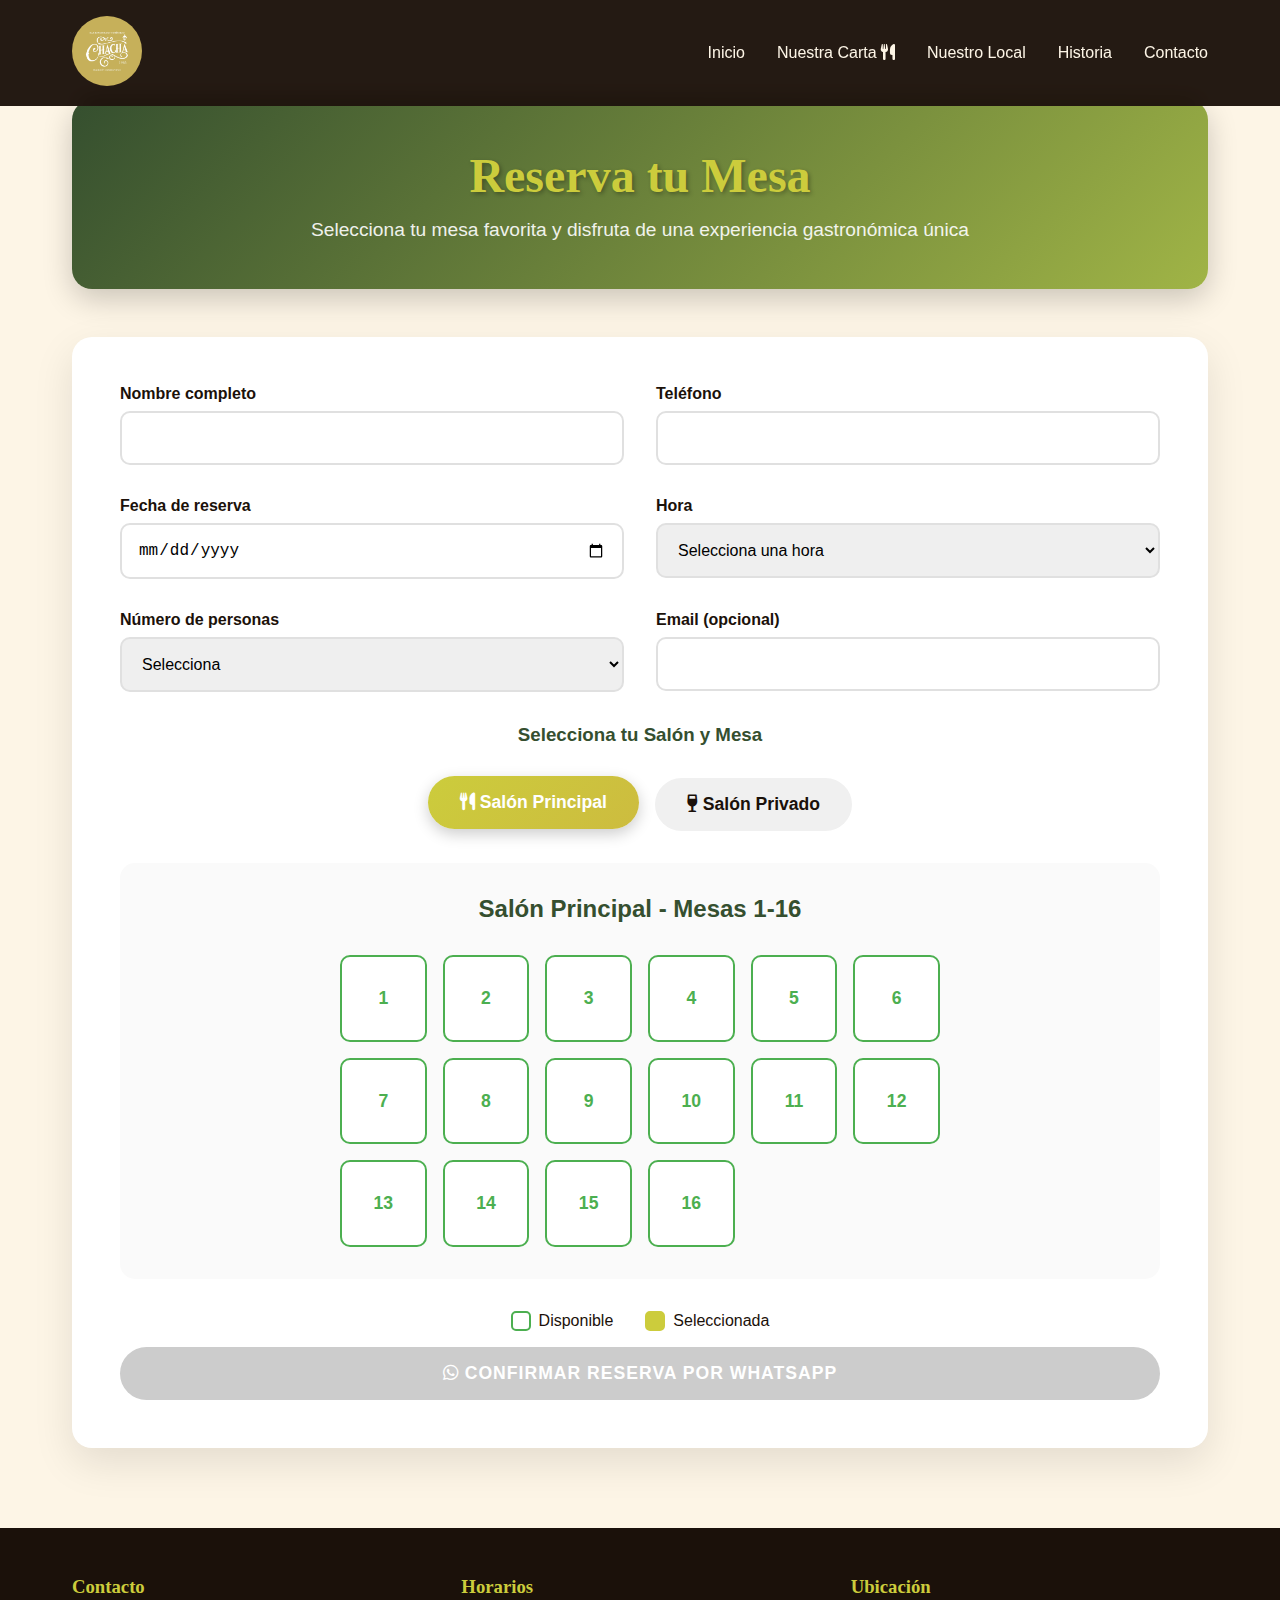
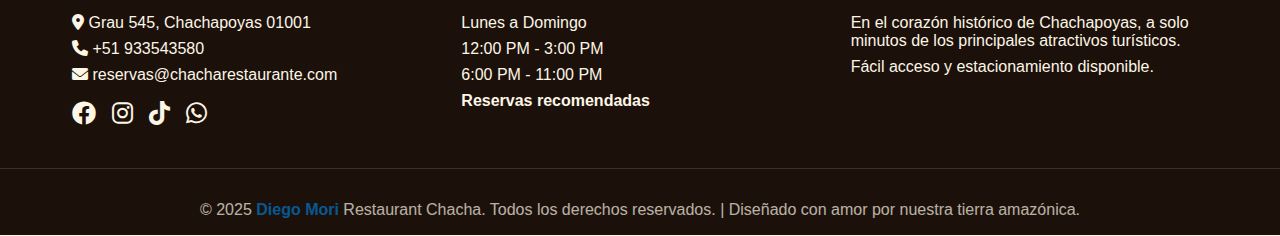
<file: reservarmesa.html>
<!DOCTYPE html>
<html lang="es">
<head>
    <meta charset="UTF-8">
    <meta name="viewport" content="width=device-width, initial-scale=1.0">
    <title>Sistema de Reservas - Restaurante Chacha</title>
    <link href="https://cdnjs.cloudflare.com/ajax/libs/font-awesome/6.0.0/css/all.min.css" rel="stylesheet">
    <link rel="stylesheet" href="css/styles.css"> 
    <style>
    /* Keep only the specific styles for the reservation page here.
       General styles like :root variables, body, btn-primary, etc.,
       should ideally come from styles.css to maintain consistency.
    */
    
    .reservation-container {
        max-width: 1200px;
        margin: 0 auto;
        padding: 2rem;
        min-height: calc(100vh - 200px); /* Ajusta según la altura de tu navbar/footer */
        padding-top: 100px; /* Espacio para el navbar fijo */
    }

    .reservation-header {
        text-align: center;
        margin-bottom: 3rem;
        background: linear-gradient(135deg, var(--verde-bosque), var(--azul-catarata));
        color: white;
        padding: 3rem;
        border-radius: 20px;
        box-shadow: 0 10px 30px rgba(0,0,0,0.2);
    }

    .reservation-title {
        font-family: 'Cinzel', serif;
        font-size: 3rem;
        margin-bottom: 1rem;
        color: var(--ocre);
        text-shadow: 2px 2px 4px rgba(0,0,0,0.3);
    }

    .reservation-subtitle {
        font-size: 1.2rem;
        opacity: 0.9;
    }

    .reservation-form {
        background: white;
        padding: 3rem;
        border-radius: 20px;
        box-shadow: 0 15px 40px rgba(0,0,0,0.1);
        margin-bottom: 3rem;
    }

    .form-grid {
        display: grid;
        grid-template-columns: 1fr 1fr;
        gap: 2rem;
        margin-bottom: 2rem;
    }

    .form-group {
        display: flex;
        flex-direction: column;
    }

    .form-group label {
        font-weight: 600;
        margin-bottom: 0.5rem;
        color: var(--tierra-principal);
    }

    .form-group input,
    .form-group select {
        padding: 1rem;
        border: 2px solid #e0e0e0;
        border-radius: 10px;
        font-size: 1rem;
        transition: all 0.3s ease;
    }

    .form-group input:focus,
    .form-group select:focus {
        outline: none;
        border-color: var(--primary-color);
        box-shadow: 0 0 0 3px rgba(204, 204, 60, 0.2);
    }

    .table-selection {
        margin-top: 2rem;
    }

    .salon-selector {
        display: flex;
        justify-content: center;
        gap: 1rem;
        margin-bottom: 2rem;
    }

    .salon-btn {
        padding: 1rem 2rem;
        border: none;
        border-radius: 50px;
        font-size: 1.1rem;
        font-weight: 600;
        cursor: pointer;
        transition: all 0.3s ease;
        background: #f0f0f0;
        color: var(--tierra-principal);
    }

    .salon-btn.active {
        background: linear-gradient(135deg, var(--primary-color), var(--secondary-color));
        color: white;
        transform: translateY(-2px);
        box-shadow: 0 5px 15px rgba(0,0,0,0.2);
    }

    .salon-container {
        background: #fafafa;
        border-radius: 15px;
        padding: 2rem;
        min-height: 400px;
        position: relative;
        overflow: hidden;
    }

    .salon-title {
        text-align: center;
        font-size: 1.5rem;
        font-weight: 700;
        color: var(--verde-bosque);
        margin-bottom: 2rem;
    }

    .tables-grid {
        display: grid;
        grid-template-columns: repeat(auto-fill, minmax(80px, 1fr));
        gap: 1rem;
        max-width: 600px;
        margin: 0 auto;
    }

    .table-item {
        aspect-ratio: 1;
        border: 2px solid #ddd;
        border-radius: 10px;
        display: flex;
        align-items: center;
        justify-content: center;
        font-weight: 600;
        font-size: 1.1rem;
        cursor: pointer;
        transition: all 0.3s ease;
        background: white;
        position: relative;
        overflow: hidden;
    }

    .table-item::before {
        content: '';
        position: absolute;
        top: 50%;
        left: 50%;
        width: 0;
        height: 0;
        background: radial-gradient(circle, rgba(204, 204, 60, 0.3) 0%, transparent 70%);
        border-radius: 50%;
        transform: translate(-50%, -50%);
        transition: all 0.3s ease;
    }

    .table-item:hover::before {
        width: 100px;
        height: 100px;
    }

    .table-item.available {
        border-color: #4CAF50;
        color: #4CAF50;
    }

    .table-item.available:hover {
        background: #4CAF50;
        color: white;
        transform: scale(1.05);
    }

    .table-item.occupied {
        border-color: #f44336;
        color: #f44336;
        background: #ffebee;
        cursor: not-allowed;
    }

    .table-item.selected {
        border-color: var(--primary-color);
        background: var(--primary-color);
        color: white;
        transform: scale(1.1);
        box-shadow: 0 5px 15px rgba(204, 204, 60, 0.4);
    }

    .table-legend {
        display: flex;
        justify-content: center;
        gap: 2rem;
        margin-top: 2rem;
        flex-wrap: wrap;
    }

    .legend-item {
        display: flex;
        align-items: center;
        gap: 0.5rem;
    }

    .legend-color {
        width: 20px;
        height: 20px;
        border-radius: 5px;
        border: 2px solid;
    }

    .legend-available {
        border-color: #4CAF50;
        background: white;
    }

    .legend-occupied {
        border-color: #f44336;
        background: #ffebee;
    }

    .legend-selected {
        border-color: var(--primary-color);
        background: var(--primary-color);
    }

    .reservation-summary {
        background: linear-gradient(135deg, var(--piedra), var(--ocre));
        padding: 2rem;
        border-radius: 15px;
        margin-top: 2rem;
        color: var(--tierra-principal);
    }

    .summary-title {
        font-size: 1.3rem;
        font-weight: 700;
        margin-bottom: 1rem;
    }

    .summary-item {
        display: flex;
        justify-content: space-between;
        margin-bottom: 0.5rem;
        padding: 0.5rem 0;
        border-bottom: 1px solid rgba(0,0,0,0.1);
    }

    .summary-item:last-child {
        border-bottom: none;
        font-weight: 700;
        font-size: 1.1rem;
    }
    /* The .btn-primary style is already in styles.css, no need to duplicate */
    /* You might need to add a specific rule for width: 100%; for this button if needed */
    .reservation-form .btn-primary {
        width: 100%;
        margin-top: 1rem;
    }

    .btn-primary:disabled {
        background: #ccc;
        cursor: not-allowed;
        transform: none;
        box-shadow: none;
    }

    .error-message {
        background: #ffebee;
        color: #c62828;
        padding: 1rem;
        border-radius: 10px;
        margin-bottom: 1rem;
        border-left: 4px solid #c62828;
    }

    .success-message {
        background: #e8f5e8;
        color: #2e7d32;
        padding: 1rem;
        border-radius: 10px;
        margin-bottom: 1rem;
        border-left: 4px solid #2e7d32;
    }

    /* Responsive */
    @media (max-width: 768px) {
        .reservation-container {
            padding: 1rem;
            padding-top: 80px; /* Ajusta para el navbar móvil */
        }
        
        /* Estas reglas deben estar DENTRO de este media query */
        .reservation-title { 
            font-size: 2rem;
        }

        .form-grid {
            grid-template-columns: 1fr;
            gap: 1rem;
        }

        .salon-selector {
            flex-direction: column;
            align-items: center;
        }

        .salon-btn {
            width: 200px;
        }

        .tables-grid {
            grid-template-columns: repeat(auto-fill, minmax(60px, 1fr));
            gap: 0.5rem;
        }

        .table-legend {
            flex-direction: column;
            align-items: center;
            gap: 1rem;
        }

        .reservation-form {
            padding: 1.5rem;
        }
    } /* <-- ESTA ES LA LLAVE DE CIERRE CORRECTA PARA EL MEDIA QUERY */


    /* Animaciones */
    @keyframes fadeIn {
        from {
            opacity: 0;
            transform: translateY(20px);
        }
        to {
            opacity: 1;
            transform: translateY(0);
        }
    }

    .fade-in {
        animation: fadeIn 0.5s ease-out;
    }

    @keyframes pulse {
        0%, 100% {
            transform: scale(1);
        }
        50% {
            transform: scale(1.05);
        }
    }

    .pulse {
        animation: pulse 1s infinite;
    }
</style>
</head>
<body>
    <nav class="navbar" id="navbar">
        <div class="nav-container">
            <a href="index.html#inicio" class="logo"><img src="img/carrusel/logo/logochacha.jpg" alt="Logo Restaurante Chacha" style="border-radius: 50%; width: 70px;"></a>
            <ul class="nav-links" id="nav-links">
                <li><a href="index.html#inicio">Inicio</a></li>
                <li><a href="index.html#nuestra-carta">Nuestra Carta <i class="fas fa-utensils"></i></a></li> 
                <li><a href="index.html#ambiente">Nuestro Local</a></li>
                <li><a href="index.html#historia">Historia</a></li>
                <li><a href="index.html#contacto">Contacto</a></li>
            </ul>
            <div class="hamburger-menu" id="hamburger-menu">
                <div class="bar"></div>
                <div class="bar"></div>
                <div class="bar"></div>
            </div>
        </div>
    </nav>

    <div class="reservation-container">
        <div class="reservation-header">
            <h1 class="reservation-title">Reserva tu Mesa</h1>
            <p class="reservation-subtitle">Selecciona tu mesa favorita y disfruta de una experiencia gastronómica única</p>
        </div>

        <form class="reservation-form">
            <div class="form-grid">
                <div class="form-group">
                    <label for="name">Nombre completo</label>
                    <input type="text" id="name" name="name" required autocomplete="name">
                </div>
                <div class="form-group">
                    <label for="phone">Teléfono</label>
                    <input type="tel" id="phone" name="phone" required autocomplete="tel">
                </div>
                <div class="form-group">
                    <label for="date">Fecha de reserva</label>
                    <input type="date" id="date" name="date" required autocomplete="off">
                </div>
                <div class="form-group">
                    <label for="time">Hora</label>
                    <select id="time" name="time" required>
                        <option value="">Selecciona una hora</option>
                        <option value="12:00">12:00 PM</option>
                        <option value="12:30">12:30 PM</option>
                        <option value="13:00">1:00 PM</option>
                        <option value="13:30">1:30 PM</option>
                        <option value="14:00">2:00 PM</option>
                        <option value="14:30">2:30 PM</option>
                        <option value="19:00">7:00 PM</option>
                        <option value="19:30">7:30 PM</option>
                        <option value="20:00">8:00 PM</option>
                        <option value="20:30">8:30 PM</option>
                        <option value="21:00">9:00 PM</option>
                        <option value="21:30">9:30 PM</option>
                    </select>
                </div>
                <div class="form-group">
                    <label for="guests">Número de personas</label>
                    <select id="guests" name="guests" required autocomplete="off">
                        <option value="">Selecciona</option>
                        <option value="1">1 persona</option>
                        <option value="2">2 personas</option>
                        <option value="3">3 personas</option>
                        <option value="4">4 personas</option>
                        <option value="5">5 personas</option>
                        <option value="6">6 personas</option>
                        <option value="7">7 personas</option>
                        <option value="8">8 personas</option>
                    </select>
                </div>
                <div class="form-group">
                    <label for="email">Email (opcional)</label>
                    <input type="email" id="email" name="email" autocomplete="email">
                </div>
            </div>

            <div class="table-selection">
                <h3 style="text-align: center; margin-bottom: 2rem; color: var(--verde-bosque);">Selecciona tu Salón y Mesa</h3>
                
                <div class="salon-selector">
                    <button type="button" class="salon-btn active" data-salon="1">
                        <i class="fas fa-utensils"></i> Salón Principal
                    </button>
                    <button type="button" class="salon-btn" data-salon="2">
                        <i class="fas fa-wine-glass"></i> Salón Privado
                    </button>
                </div>

                <div class="salon-container">
                    <div class="salon-title">Salón Principal - Mesas 1-16</div>
                    <div class="tables-grid" id="salon-1">
                        </div>
                </div>

                <div class="table-legend">
                    <div class="legend-item">
                        <div class="legend-color legend-available"></div>
                        <span>Disponible</span>
                    </div>
                    
                    <div class="legend-item">
                        <div class="legend-color legend-selected"></div>
                        <span>Seleccionada</span>
                    </div>
                </div>
            </div>

            <div class="reservation-summary" style="display: none;">
                <div class="summary-title">Resumen de tu Reserva</div>
                <div class="summary-item">
                    <span>Nombre:</span>
                    <span id="summary-name">-</span>
                </div>
                <div class="summary-item">
                    <span>Fecha:</span>
                    <span id="summary-date">-</span>
                </div>
                <div class="summary-item">
                    <span>Hora:</span>
                    <span id="summary-time">-</span>
                </div>
                <div class="summary-item">
                    <span>Personas:</span>
                    <span id="summary-guests">-</span>
                </div>
                <div class="summary-item">
                    <span>Mesa:</span>
                    <span id="summary-table">-</span>
                </div>
            </div>

            <button type="submit" class="btn-primary" disabled>
                <i class="fab fa-whatsapp"></i> Confirmar Reserva por WhatsApp
            </button>
        </form>
    </div>

    <footer class="footer" id="contacto">
        <div class="footer-content">
            <div class="footer-section">
                <h3>Contacto</h3>
                <p><i class="fas fa-map-marker-alt"></i> Grau 545, Chachapoyas 01001</p>
                <p><i class="fas fa-phone"></i> +51 933543580</p>
                <p><i class="fas fa-envelope"></i> reservas@chacharestaurante.com</p>
                <div class="social-links">
                    <a href="https://web.facebook.com/Rest.Chacha/?locale=es_LA&_rdc=1&_rdr#" target="_blank" rel="noopener noreferrer">
                        <i class="fab fa-facebook"></i>
                    </a>
                    <a href="https://www.instagram.com/tuusuario" target="_blank" rel="noopener noreferrer">
                        <i class="fab fa-instagram"></i>
                    </a>
                    <a href="https://www.tiktok.com/@tuusuario" target="_blank" rel="noopener noreferrer">
                        <i class="fab fa-tiktok"></i>
                    </a>
                    <a href="https://wa.me/933543580" target="_blank" rel="noopener noreferrer">
                        <i class="fab fa-whatsapp"></i>
                    </a>
                </div>
            </div>
            <div class="footer-section">
                <h3>Horarios</h3>
                <p>Lunes a Domingo</p>
                <p>12:00 PM - 3:00 PM</p>
                <p>6:00 PM - 11:00 PM</p>
                <p><strong>Reservas recomendadas</strong></p>
            </div>
            <div class="footer-section">
                <h3>Ubicación</h3>
                <p>En el corazón histórico de Chachapoyas, a solo minutos de los principales atractivos turísticos.</p>
                <p>Fácil acceso y estacionamiento disponible.</p>
            </div>
        </div>
        <div class="footer-bottom">
            <p>&copy; 2025 <a href="https://diegomori.online" target="_blank" rel="noopener noreferrer" style="color: #0077cc; text-decoration: none; font-weight: bold;">
                Diego Mori
            </a>
            Restaurant Chacha. Todos los derechos reservados. | Diseñado con amor por nuestra tierra amazónica.</p>
        </div>
    </footer>

   <script>
    // Datos de las mesas (simulando ocupación)
    const tablesData = {
        1: { salon: 1, capacity: 4, occupied: false },
        2: { salon: 1, capacity: 4, occupied: false },
        3: { salon: 1, capacity: 4, occupied: false },
        4: { salon: 1, capacity: 4, occupied: false },
        5: { salon: 1, capacity: 4, occupied: false },
        6: { salon: 1, capacity: 6, occupied: false },
        7: { salon: 1, capacity: 2, occupied: false },
        8: { salon: 1, capacity: 6, occupied: false },
        9: { salon: 1, capacity: 4, occupied: false },
        10: { salon: 1, capacity: 4, occupied: false },
        11: { salon: 1, capacity: 4, occupied: false },
        12: { salon: 1, capacity: 4, occupied: false },
        13: { salon: 1, capacity: 4, occupied: false },
        14: { salon: 1, capacity: 4, occupied: false },
        15: { salon: 1, capacity: 4, occupied: false },
        "16": { salon: 1, capacity: 4, occupied: false }, // <-- Clave corregida con comillas
        17: { salon: 2, capacity: 4, occupied: false },
        18: { salon: 2, capacity: 2, occupied: false },
        19: { salon: 2, capacity: 6, occupied: false },
        20: { salon: 2, capacity: 4, occupied: false },
        21: { salon: 2, capacity: 8, occupied: false },
        22: { salon: 2, capacity: 4, occupied: false },
        23: { salon: 2, capacity: 2, occupied: false },
        24: { salon: 2, capacity: 4, occupied: false },
        25: { salon: 2, capacity: 6, occupied: false },
        26: { salon: 2, capacity: 4, occupied: false },
        27: { salon: 2, capacity: 4, occupied: false }
    };

    let currentSalon = 1;
    let selectedTable = null;

    // Función principal que se ejecuta cuando el DOM está completamente cargado
    document.addEventListener('DOMContentLoaded', function() {
        // Inicializa los eventos de la página de reserva
        setupEventListeners();
        renderTables(); // Renderiza las mesas del salón actual al cargar
        setMinDate(); // Establece la fecha mínima para el campo de fecha

        // --- Lógica del Navbar (copiada de index.html) ---
        // Esto es crucial para que el menú de hamburguesa y el efecto de scroll funcionen
        const navbar = document.getElementById('navbar');
        const hamburgerMenu = document.getElementById('hamburger-menu');
        const navLinks = document.getElementById('nav-links');

        if (navbar) {
            // Efecto de scroll para el navbar (cambia fondo y sombra)
            window.addEventListener('scroll', () => {
                if (window.scrollY > 50) {
                    navbar.classList.add('scrolled');
                } else {
                    navbar.classList.remove('scrolled');
                }
            });
        }

        if (hamburgerMenu && navLinks) {
            // Alternar menú móvil (hamburguesa)
            hamburgerMenu.addEventListener('click', () => {
                navLinks.classList.toggle('active');
                hamburgerMenu.classList.toggle('active'); // Opcional: para animar el ícono de hamburguesa
            });

            // Cerrar menú móvil cuando se hace clic en un enlace
            navLinks.querySelectorAll('a').forEach(link => {
                link.addEventListener('click', () => {
                    navLinks.classList.remove('active');
                    hamburgerMenu.classList.remove('active');
                });
            });
        }
        // --- Fin de la lógica del Navbar ---
    });

    // Configura los escuchadores de eventos para los elementos de la página de reserva
    function setupEventListeners() {
        // Eventos para los botones de selección de salón
        document.querySelectorAll('.salon-btn').forEach(btn => {
            btn.addEventListener('click', function() {
                const salon = parseInt(this.dataset.salon);
                switchSalon(salon);
            });
        });

        // Evento para el envío del formulario de reserva
        const form = document.querySelector('.reservation-form');
        form.addEventListener('submit', handleSubmit);

        // Eventos para actualizar el resumen cada vez que un campo del formulario cambia
        ['name', 'phone', 'date', 'time', 'guests'].forEach(field => {
            document.getElementById(field).addEventListener('change', updateSummary);
        });
    }

    // Cambia entre los salones (Principal o Privado)
    function switchSalon(salon) {
        currentSalon = salon;
        selectedTable = null; // Reinicia la mesa seleccionada al cambiar de salón
        
        // Actualiza el estado activo de los botones de salón
        document.querySelectorAll('.salon-btn').forEach(btn => {
            btn.classList.remove('active');
        });
        document.querySelector(`[data-salon="${salon}"]`).classList.add('active');

        // Actualiza el título del salón mostrado
        const title = document.querySelector('.salon-title');
        if (salon === 1) {
            title.textContent = 'Salón Principal - Mesas 1-16';
        } else {
            title.textContent = 'Salón Privado - Mesas 17-27';
        }

        renderTables(); // Vuelve a renderizar las mesas para el nuevo salón
        updateSummary(); // Actualiza el resumen de la reserva
    }

    // Renderiza las mesas en la cuadrícula del salón actual
    function renderTables() {
        const container = document.querySelector('.tables-grid');
        container.innerHTML = ''; // Limpia las mesas existentes

        // Filtra las mesas que pertenecen al salón actual
        const filteredTables = Object.entries(tablesData).filter(([, table]) => table.salon === currentSalon);

        // Crea y añade un elemento HTML para cada mesa
        filteredTables.forEach(([tableNumber, table]) => {
            const tableElement = createTableElement(tableNumber, table);
            container.appendChild(tableElement);
        });
    }

    // Crea un elemento HTML para una mesa individual
    function createTableElement(tableNumber, tableData) {
        const div = document.createElement('div');
        div.className = 'table-item';
        div.textContent = tableNumber;
        // ¡IMPORTANTE! Añade el atributo data-table-number para poder identificar la mesa al seleccionarla
        div.dataset.tableNumber = tableNumber; 
        
        if (tableData.occupied) {
            div.classList.add('occupied');
            div.title = 'Mesa ocupada';
        } else {
            div.classList.add('available');
            div.title = `Mesa ${tableNumber} - Capacidad: ${tableData.capacity} personas`;
            // Añade el evento click para seleccionar la mesa
            div.addEventListener('click', () => selectTable(tableNumber));
        }

        return div;
    }

    // Selecciona una mesa al hacer clic en ella
    function selectTable(tableNumber) {
        // Remueve la clase 'selected' y 'pulse' de todas las mesas para deseleccionar la anterior
        document.querySelectorAll('.table-item').forEach(item => {
            item.classList.remove('selected');
            item.classList.remove('pulse');
        });

        // Establece la mesa seleccionada actual
        selectedTable = tableNumber;
        // Encuentra el elemento de la mesa clicada usando el atributo data-table-number
        const clickedTableElement = document.querySelector(`.table-item[data-table-number="${tableNumber}"]`); 
        
        if (clickedTableElement) { // Asegúrate de que el elemento exista
            clickedTableElement.classList.add('selected'); // Marca la mesa como seleccionada
            
            // Añade un efecto visual de "pulso"
            clickedTableElement.classList.add('pulse');
            setTimeout(() => {
                clickedTableElement.classList.remove('pulse'); // Quita el efecto después de 1 segundo
            }, 1000);
        }

        updateSummary(); // Actualiza el resumen de la reserva
    }

    // Actualiza el resumen de la reserva y el estado del botón de envío
    function updateSummary() {
        const name = document.getElementById('name').value;
        const date = document.getElementById('date').value;
        const time = document.getElementById('time').value;
        const guests = document.getElementById('guests').value;

        // Rellena los detalles en el resumen
        document.getElementById('summary-name').textContent = name || '-';
        document.getElementById('summary-date').textContent = date ? formatDate(date) : '-';
        document.getElementById('summary-time').textContent = time ? formatTime(time) : '-';
        document.getElementById('summary-guests').textContent = guests ? `${guests} persona${guests > 1 ? 's' : ''}` : '-';
        document.getElementById('summary-table').textContent = selectedTable ? `Mesa ${selectedTable}` : '-';

        // Muestra u oculta el bloque de resumen según si los campos requeridos están llenos
        const summary = document.querySelector('.reservation-summary');
        if (name && date && time && guests && selectedTable) {
            summary.style.display = 'block';
            summary.classList.add('fade-in'); // Añade animación de aparición
        } else {
            summary.style.display = 'none'; // Oculta si falta información
        }

        // Habilita o deshabilita el botón de enviar
        const submitBtn = document.querySelector('.btn-primary');
        submitBtn.disabled = !(name && date && time && guests && selectedTable);
    }

    // Formatea la fecha a un formato legible en español
    function formatDate(dateString) {
        const date = new Date(dateString + 'T00:00:00'); // Añadir T00:00:00 para evitar problemas de zona horaria
        return date.toLocaleDateString('es-ES', {
            weekday: 'long',
            year: 'numeric',
            month: 'long',
            day: 'numeric'
        });
    }

    // Formatea la hora a un formato legible en español
    function formatTime(timeString) {
        // Simplemente devolver la cadena de tiempo si ya está en formato 12:00 PM/AM
        // o si prefieres el formato 24h, solo devuelve timeString
        // Si quieres conversión a AM/PM, el código actual está bien
        const [hours, minutes] = timeString.split(':');
        const date = new Date();
        date.setHours(hours, minutes);
        return date.toLocaleTimeString('es-ES', {
            hour: '2-digit',
            minute: '2-digit'
        });
    }

    // Establece la fecha mínima del campo de fecha (mañana)
    function setMinDate() {
        const today = new Date();
        const tomorrow = new Date(today);
        tomorrow.setDate(tomorrow.getDate() + 1); // Suma un día para que la reserva sea mínimo para mañana
        
        const dateInput = document.getElementById('date');
        dateInput.min = tomorrow.toISOString().split('T')[0]; // Formato YYYY-MM-DD
    }

    // Maneja el envío del formulario
    function handleSubmit(e) {
        e.preventDefault(); // Previene el envío por defecto del formulario

        const formData = new FormData(e.target);
        const data = Object.fromEntries(formData);
        
        // Valida que se haya seleccionado una mesa
        if (!selectedTable) {
            alert('Por favor selecciona una mesa');
            return;
        }

        // Crea el mensaje para WhatsApp
        const message = createWhatsAppMessage(data);
        
        // Envía el mensaje por WhatsApp
        sendWhatsAppMessage(message);
    }

    // Crea el cuerpo del mensaje para WhatsApp
    function createWhatsAppMessage(data) {
        const tableInfo = tablesData[selectedTable];
        // Determina el nombre del salón basado en el currentSalon
        const salonName = currentSalon === 1 ? 'Salón Principal' : 'Salón Privado';
        
        // Construye el mensaje con la información de la reserva
        return `🍽️ *RESERVA RESTAURANTE CHACHA*

👤 *Nombre:* ${data.name}
📞 *Teléfono:* ${data.phone}
📅 *Fecha:* ${formatDate(data.date)}
🕐 *Hora:* ${formatTime(data.time)}
👥 *Personas:* ${data.guests}
🪑 *Mesa:* ${selectedTable} (${salonName})
📧 *Email:* ${data.email || 'No proporcionado'}

¡Esperamos confirmar tu reserva pronto!`;
    }

    // Abre una nueva ventana para enviar el mensaje por WhatsApp
    function sendWhatsAppMessage(message) {
        const phone = '51933543580'; // Número de teléfono de WhatsApp
        const url = `https://wa.me/${phone}?text=${encodeURIComponent(message)}`;
        window.open(url, '_blank'); // Abre en una nueva pestaña
    }
</script>
</body>
</html>
</file>
<file: css/styles.css>
:root {
     --tierra-principal: #1b110a;
    --ocre: #cccc3c; /* Amarillo ocre */
    --terracota: #271e14;
    --piedra: #d2c48c;
    --verde-bosque: #354f2f;
    --azul-catarata: #a0b446;
    --rojo-ceramica: #cdbc3f; /* Rojo/Naranja más suave, cercano al ocre */
    --blanco-hueso: #FDF5E6;

    /* Nuevas variables para colores consistentes en botones, etc. */
    --primary-color: var(--ocre); /* Ocre para elementos principales */
    --secondary-color: var(--rojo-ceramica); /* Terracota para acentos */
    --light-text: #f0f0f0; 
}

* {
    margin: 0;
    padding: 0;
    box-sizing: border-box;
}

body {
    font-family: 'Inter', sans-serif;
    background-color: var(--blanco-hueso);
    color: var(--tierra-principal);
    overflow-x: hidden;
}

/* NAVEGACIÓN */
.navbar {
    position: fixed;
    top: 0;
    width: 100%;
    background: rgba(24, 14, 7, 0.95);
    backdrop-filter: blur(10px);
    z-index: 1000;
    padding: 1rem 0;
    transition: all 0.3s ease;
}

.navbar.scrolled {
    background: rgba(50, 33, 21, 0.98);
    box-shadow: 0 4px 20px rgba(0,0,0,0.3);
}

.nav-container {
    max-width: 1200px;
    margin: 0 auto;
    display: flex;
    justify-content: space-between;
    align-items: center;
    padding: 0 2rem;
}

.nav-links {
    display: flex;
    list-style: none;
    gap: 2rem;
}

.nav-links a {
    color: var(--blanco-hueso);
    text-decoration: none;
    font-weight: 500;
    transition: all 0.3s ease;
    position: relative;
}

.nav-links a:hover {
    color: var(--ocre);
    transform: translateY(-2px);
}

.nav-links a::after {
    content: '';
    position: absolute;
    bottom: -5px;
    left: 50%;
    width: 0;
    height: 2px;
    background: var(--ocre);
    transition: all 0.3s ease;
    transform: translateX(-50%);
}

.nav-links a:hover::after {
    width: 100%;
}

/* === MENÚ HAMBURGUESA === */
.hamburger-menu {
    display: none; /* Oculto por defecto en pantallas grandes */
    cursor: pointer;
    z-index: 1002;
}

.hamburger-menu .bar {
    width: 25px;
    height: 3px;
    background-color: var(--blanco-hueso);
    margin: 5px 0;
    transition: 0.4s;
}


/* CARRUSEL PRINCIPAL */
.hero-carousel {
    height: 100vh;
    position: relative;
    overflow: hidden;
}

.carousel-container {
    display: flex;
    width: 400%;
    height: 100%;
    transition: transform 0.8s cubic-bezier(0.4, 0, 0.2, 1);
}

.carousel-slide {
    width: 25%;
    height: 100%;
    position: relative;
    display: flex;
    align-items: center;
    justify-content: center;
    background-size: cover;
    background-position: center;
    background-repeat: no-repeat;
    /* Añadimos overflow: hidden para que la imagen no se salga del slide al escalar */
    overflow: hidden; 
}

/* Contenedor para la imagen de fondo con la animación de zoom */
.carousel-slide::before {
    content: '';
    position: absolute;
    top: 0;
    left: 0;
    width: 100%;
    height: 100%;
    background-size: cover;
    background-position: center;
    transition: transform 3s ease-out; /* Transición más lenta para el efecto de zoom */
    z-index: -1; /* Asegura que la imagen esté detrás del contenido */
}

.slide-1::before { background-image: url('../img/carrusel/slider1.jpg'); }
.slide-2::before { background-image: url('../img/carrusel/slider2.jpg'); }
.slide-3::before { background-image: url('../img/carrusel/slider3.jpg'); }
.slide-4::before { background-image: url('../img/carrusel/todo.jpg'); }

/* Aplica el degradado sobre el contenido en lugar de la imagen de fondo */
.carousel-slide::after {
    content: '';
    position: absolute;
    top: 0;
    left: 0;
    width: 100%;
    height: 100%;
    background: linear-gradient(rgba(0,0,0,0.4), rgba(0,0,0,0.4)); /* Ajusta los colores y opacidad según tus degradados originales */
    z-index: 0; /* Asegura que el degradado esté entre la imagen y el contenido */
}
.slide-3::after {
    background: linear-gradient(rgba(0,0,0,0.3), rgba(0,0,0,0.3));
}


/* Clase para aplicar la animación de zoom a la imagen activa */
.carousel-slide.active::before {
    transform: scale(1.1); /* Ajusta el valor para un mayor o menor "acercamiento" */
}

/* Asegúrate de que el contenido del slide esté por encima de la imagen y el degradado */
.slide-content {
    text-align: center;
    color: white;
    max-width: 800px;
    padding: 2rem;
    animation: fadeInUp 1s ease-out;
    z-index: 1; /* Asegura que el contenido esté por encima del degradado */
}

.slide-title {
    font-family: 'Cinzel', serif;
    font-size: 3.5rem;
    font-weight: 700;
    margin-bottom: 1rem;
    text-shadow: 3px 3px 6px rgba(0,0,0,0.7);
    line-height: 1.2;
}

.slide-subtitle {
    font-size: 1.3rem;
    margin-bottom: 2rem;
    opacity: 0.9;
    font-weight: 300;
}

.btn-primary {
    background: linear-gradient(135deg, var(--rojo-ceramica), var(--ocre));
    color: white;
    padding: 1rem 2.5rem;
    border: none;
    border-radius: 50px;
    font-size: 1.1rem;
    font-weight: 600;
    text-decoration: none;
    display: inline-block;
    transition: all 0.3s ease;
    box-shadow: 0 8px 25px rgba(0,0,0,0.3);
    text-transform: uppercase;
    letter-spacing: 1px;
}

.btn-primary:hover {
    transform: translateY(-3px);
    box-shadow: 0 12px 35px rgba(0,0,0,0.4);
    background: linear-gradient(135deg, var(--ocre), var(--rojo-ceramica));
}

.carousel-nav {
    position: absolute;
    bottom: 2rem;
    left: 50%;
    transform: translateX(-50%);
    display: flex;
    gap: 1rem;
}

.nav-dot {
    width: 15px;
    height: 15px;
    border-radius: 50%;
    background: rgba(255,255,255,0.5);
    cursor: pointer;
    transition: all 0.3s ease;
}

.nav-dot.active {
    background: var(--ocre);
    transform: scale(1.2);
}

.carousel-arrow {
    position: absolute;
    top: 50%;
    transform: translateY(-50%);
    background: rgba(255,255,255,0.2);
    border: none;
    color: white;
    font-size: 2rem;
    padding: 1rem;
    cursor: pointer;
    transition: all 0.3s ease;
    backdrop-filter: blur(5px);
}

.carousel-arrow:hover { background: rgba(255,255,255,0.3); }
.arrow-left { left: 2rem; }
.arrow-right { right: 2rem; }

/* SECCIONES */
.section {
    padding: 5rem 2rem; /* Añadido padding lateral por defecto */
    max-width: 1200px;
    margin: 0 auto;
}

.section-title {
    font-family: 'Cinzel', serif;
    font-size: 2.5rem;
    text-align: center;
    margin-bottom: 3rem;
    color: var(--tierra-principal);
    position: relative;
}

.section-title::after {
    content: '';
    position: absolute;
    bottom: -10px;
    left: 50%;
    transform: translateX(-50%);
    width: 80px;
    height: 3px;
    background: linear-gradient(90deg, var(--ocre), var(--rojo-ceramica));
}

/* BIENVENIDA */
.welcome-text {
    font-size: 1.3rem;
    line-height: 1.8;
    text-align: center;
    max-width: 800px;
    margin: 0 auto;
    color: var(--verde-bosque);
    font-weight: 400;
}
/* ESTILOS MEJORADOS PARA LA SECCIÓN DE CARTA */

/* Grid de platos mejorado */
.dishes-grid {
    display: grid;
    grid-template-columns: repeat(auto-fit, minmax(320px, 1fr));
    gap: 2.5rem;
    margin-top: 3rem;
    padding: 0 1rem;
}

/* Tarjetas de plato mejoradas */
.dish-card {
    position: relative;
    height: 400px;
    border-radius: 20px;
    overflow: hidden;
    cursor: pointer;
    transition: all 0.5s cubic-bezier(0.25, 0.46, 0.45, 0.94);
    box-shadow: 0 15px 40px rgba(0,0,0,0.3);
    background-size: cover;
    background-position: center;
    background-repeat: no-repeat;
    transform-style: preserve-3d;
    perspective: 1000px;
}

.dish-card:hover {
    transform: translateY(-15px) scale(1.02);
    box-shadow: 0 25px 60px rgba(0,0,0,0.4);
}

.dish-card::before {
    content: '';
    position: absolute;
    top: 0;
    left: 0;
    right: 0;
    bottom: 0;
    background: linear-gradient(45deg, rgba(212, 165, 116, 0.1), rgba(0,0,0,0.3));
    opacity: 0;
    transition: opacity 0.5s ease;
    z-index: 1;
}

.dish-card:hover::before {
    opacity: 1;
}

/* Overlay mejorado */
.dish-overlay {
    position: absolute;
    bottom: 0;
    left: 0;
    right: 0;
    background: linear-gradient(transparent, rgba(0,0,0,0.9));
    color: white;
    padding: 2.5rem;
    transform: translateY(100%);
    transition: all 0.5s cubic-bezier(0.25, 0.46, 0.45, 0.94);
    z-index: 2;
    display: flex;
    flex-direction: column;
    justify-content: center;
    min-height: 120px;
    backdrop-filter: blur(10px);
}

.dish-card:hover .dish-overlay {
    transform: translateY(0);
}

.dish-name {
    font-family: 'Cinzel', serif;
    font-size: 1.6rem;
    margin-bottom: 0.8rem;
    color: var(--primary-color);
    text-shadow: 2px 2px 4px rgba(0,0,0,0.5);
}

.dish-description {
    font-size: 1rem;
    opacity: 0.9;
    line-height: 1.4;
}

/* Estilos para tarjetas de categoría */
.category-card {
    position: relative;
    overflow: hidden;
}

.category-card::after {
    content: '';
    position: absolute;
    top: 50%;
    left: 50%;
    width: 60px;
    height: 60px;
    background: rgba(212, 165, 116, 0.9);
    border-radius: 50%;
    transform: translate(-50%, -50%) scale(0);
    transition: transform 0.3s ease;
    z-index: 1;
}

.category-card:hover::after {
    transform: translate(-50%, -50%) scale(1);
}

.category-card .dish-overlay {
    background: linear-gradient(45deg, rgba(0,0,0,0.7), rgba(139, 69, 19, 0.8));
    transform: translateY(0);
    min-height: 100%;
    justify-content: center;
    align-items: center;
    text-align: center;
}

.category-card .dish-name {
    font-size: 2rem;
    margin-bottom: 0;
    z-index: 3;
    position: relative;
}

/* Botón de regreso mejorado */
.back-btn {
    margin-bottom: 2rem;
    padding: 1rem 2rem;
    font-size: 1.1rem;
    border-radius: 50px;
    background: linear-gradient(135deg, var(--primary-color), var(--secondary-color));
    border: none;
    color: white;
    cursor: pointer;
    transition: all 0.3s ease;
    box-shadow: 0 5px 15px rgba(212, 165, 116, 0.3);
}

.back-btn:hover {
    transform: translateY(-2px);
    box-shadow: 0 8px 25px rgba(212, 165, 116, 0.5);
}

/* Título de categoría mejorado */
.category-title {
    font-size: 2.5rem;
    margin-bottom: 3rem;
    position: relative;
    animation: slideInDown 0.8s ease;
}

/* Modal mejorado */
.modal-overlay {
    position: fixed;
    top: 0;
    left: 0;
    width: 100%;
    height: 100%;
    background: rgba(0, 0, 0, 0.8);
    backdrop-filter: blur(10px);
    display: flex;
    justify-content: center;
    align-items: center;
    z-index: 1000;
    opacity: 0;
    visibility: hidden;
    transition: all 0.4s ease;
}

.modal-overlay.active {
    opacity: 1;
    visibility: visible;
}

.modal-content {
    background: linear-gradient(135deg, #2c2c2c, #1a1a1a);
    border-radius: 20px;
    padding: 2rem;
    max-width: 500px;
    width: 90%;
    position: relative;
    transform: scale(0.8) translateY(50px);
    transition: all 0.4s cubic-bezier(0.25, 0.46, 0.45, 0.94);
    box-shadow: 0 25px 60px rgba(0, 0, 0, 0.5);
    border: 1px solid rgba(212, 165, 116, 0.2);
}

.modal-overlay.active .modal-content {
    transform: scale(1) translateY(0);
}

.modal-close {
    position: absolute;
    top: 15px;
    right: 15px;
    background: none;
    border: none;
    font-size: 1.5rem;
    color: var(--primary-color);
    cursor: pointer;
    transition: transform 0.3s ease;
}

.modal-close:hover {
    transform: scale(1.2);
}

.modal-title {
    font-family: 'Cinzel', serif;
    font-size: 2rem;
    color: var(--primary-color);
    margin-bottom: 1.5rem;
    text-align: center;
}

.modal-image {
    width: 100%;
    height: 200px;
    border-radius: 15px;
    margin-bottom: 1.5rem;
    background-size: cover;
    background-position: center;
    background-color: var(--secondary-color);
}

.modal-description {
    font-size: 1.1rem;
    line-height: 1.6;
    margin-bottom: 1.5rem;
    color: var(--light-text);
    text-align: center;
}

.modal-stats {
    display: flex;
    justify-content: center;
    margin-bottom: 2rem;
}

.stat-item {
    display: flex;
    align-items: center;
    gap: 0.5rem;
    color: var(--primary-color);
    font-weight: 500;
}

.stat-item i {
    font-size: 1.2rem;
}

.modal-actions {
    display: flex;
    justify-content: center;
}

.btn-view-dishes {
    padding: 1rem 2rem;
    font-size: 1.2rem;
    border-radius: 50px;
    background: linear-gradient(135deg, var(--primary-color), var(--secondary-color));
    border: none;
    color: white;
    cursor: pointer;
    transition: all 0.3s ease;
    box-shadow: 0 5px 15px rgba(212, 165, 116, 0.3);
    display: flex;
    align-items: center;
    gap: 0.5rem;
}

.btn-view-dishes:hover {
    transform: translateY(-2px);
    box-shadow: 0 8px 25px rgba(212, 165, 116, 0.5);
}

/* Botón flotante mejorado */
.floating-btn {
    position: fixed;
    bottom: 30px;
    right: 30px;
    width: 70px;
    height: 70px;
    border-radius: 50%;
    background: linear-gradient(135deg, var(--primary-color), var(--secondary-color));
    border: none;
    color: white;
    cursor: pointer;
    display: flex;
    flex-direction: column;
    align-items: center;
    justify-content: center;
    gap: 0.2rem;
    font-size: 1.5rem;
    box-shadow: 0 10px 30px rgba(212, 165, 116, 0.4);
    transition: all 0.3s cubic-bezier(0.25, 0.46, 0.45, 0.94);
    z-index: 999;
    overflow: hidden;
}

.floating-btn:hover {
    transform: scale(1.1) translateY(-3px);
    box-shadow: 0 15px 40px rgba(212, 165, 116, 0.6);
    width: 120px;
    border-radius: 35px;
}

.floating-text {
    font-size: 0.8rem;
    font-weight: 600;
    opacity: 0;
    transform: translateY(10px);
    transition: all 0.3s ease;
}

.floating-btn:hover .floating-text {
    opacity: 1;
    transform: translateY(0);
}

/* Transiciones entre vistas */
.fade-transition {
    opacity: 0;
    transform: translateY(20px);
    transition: all 0.5s ease;
}

.fade-transition.active {
    opacity: 1;
    transform: translateY(0);
}

/* Animaciones */
@keyframes slideInDown {
    from {
        opacity: 0;
        transform: translateY(-30px);
    }
    to {
        opacity: 1;
        transform: translateY(0);
    }
}

@keyframes fadeInUp {
    from {
        opacity: 0;
        transform: translateY(30px);
    }
    to {
        opacity: 1;
        transform: translateY(0);
    }
}

.dish-card {
    animation: fadeInUp 0.6s ease forwards;
}

.dish-card:nth-child(1) { animation-delay: 0.1s; }
.dish-card:nth-child(2) { animation-delay: 0.2s; }
.dish-card:nth-child(3) { animation-delay: 0.3s; }
.dish-card:nth-child(4) { animation-delay: 0.4s; }
.dish-card:nth-child(5) { animation-delay: 0.5s; }
.dish-card:nth-child(6) { animation-delay: 0.6s; }

/* Responsive mejorado */
@media (max-width: 768px) {
    .dishes-grid {
        grid-template-columns: repeat(auto-fit, minmax(280px, 1fr));
        gap: 1.5rem;
        padding: 0 0.5rem;
    }
    
    .dish-card {
        height: 350px;
    }
    
    .dish-overlay {
        transform: translateY(0);
        background: linear-gradient(transparent, rgba(0,0,0,0.8));
        min-height: 80px;
        padding: 1.5rem;
    }
    
    .dish-name {
        font-size: 1.4rem;
    }
    
    .modal-content {
        margin: 1rem;
        padding: 1.5rem;
    }
    
    .floating-btn {
        bottom: 20px;
        right: 20px;
        width: 60px;
        height: 60px;
    }
}

/* Utilidades */
.hidden {
    display: none !important;
}

.blur-effect {
    filter: blur(5px);
    transition: filter 0.3s ease;
}
/* AMBIENTE */
.ambiente-grid {
    display: grid;
    grid-template-columns: 1fr 1fr;
    gap: 3rem;
    align-items: center;
    margin-top: 3rem;
}
.ambiente-text { font-size: 1.2rem; line-height: 1.8; color: var(--verde-bosque); }
.ambiente-images { display: grid; grid-template-columns: 1fr 1fr; gap: 1rem; }
.ambiente-img { height: 200px; border-radius: 10px; background: linear-gradient(135deg, var(--piedra), var(--ocre)); position: relative; overflow: hidden; transition: transform 0.3s ease; }
.ambiente-img:hover { transform: scale(1.05); }

/* TESTIMONIOS */
.testimonios { background: linear-gradient(135deg, var(--verde-bosque), var(--azul-catarata)); color: white; padding: 5rem 2rem; }
.testimonios-container { max-width: 1000px; margin: 0 auto; text-align: center; }
.testimonio { max-width: 600px; margin: 0 auto; }
.testimonio-text { font-size: 1.4rem; font-style: italic; margin-bottom: 2rem; line-height: 1.6; }
.testimonio-author { font-weight: 600; color: var(--ocre); }

/* CTA FINAL */
.cta-final { background: linear-gradient(135deg, var(--tierra-principal), var(--terracota)); color: white; text-align: center; padding: 5rem 2rem; }
.cta-title { font-family: 'Cinzel', serif; font-size: 3rem; margin-bottom: 2rem; }
.cta-subtitle { font-size: 1.3rem; margin-bottom: 3rem; opacity: 0.9; }

/* FOOTER */
.footer { background: var(--tierra-principal); color: var(--blanco-hueso); padding: 3rem 0 1rem 0; }
.footer-content { max-width: 1200px; margin: 0 auto; padding: 0 2rem; display: grid; grid-template-columns: repeat(auto-fit, minmax(250px, 1fr)); gap: 2rem; }
.footer-section h3 { font-family: 'Cinzel', serif; margin-bottom: 1rem; color: var(--ocre); }
.footer-section p, .footer-section a { color: var(--blanco-hueso); text-decoration: none; margin-bottom: 0.5rem; display: block; }
.footer-section a:hover { color: var(--ocre); }
.social-links { display: flex; gap: 1rem; margin-top: 1rem; }
.social-links a { color: var(--blanco-hueso); font-size: 1.5rem; transition: color 0.3s ease; }
.social-links a:hover { color: var(--ocre); }
.footer-bottom { text-align: center; padding-top: 2rem; border-top: 1px solid rgba(255,255,255,0.2); margin-top: 2rem; opacity: 0.7; }

/* ANIMACIONES */
@keyframes fadeInUp {
    from { opacity: 0; transform: translateY(50px); }
    to { opacity: 1; transform: translateY(0); }
}
.fade-in { opacity: 0; transform: translateY(30px); transition: all 0.8s ease; }
.fade-in.visible { opacity: 1; transform: translateY(0); }



/* =================================
   ===== MEJORAS RESPONSIVE ======
   ================================= */

/* === TABLETS Y MÓVILES GRANDES (hasta 992px) === */
@media (max-width: 992px) {
    .ambiente-grid {
        grid-template-columns: 1fr;
        text-align: center;
    }
}

/* === MÓVILES (hasta 768px) === */
@media (max-width: 768px) {
    .nav-links {
        /* === MEJORA: Transforma los enlaces en un menú desplegable === */
        display: flex;
        flex-direction: column;
        position: fixed;
        top: 0;
        right: -100%; /* Empieza fuera de la pantalla */
        width: 70%;
        height: 100vh;
        background: var(--terracota);
        padding-top: 5rem;
        align-items: center;
        transition: right 0.5s ease-in-out;
        z-index: 1001;
    }
    .nav-links.active {
        right: 0; /* Muestra el menú */
    }
    .hamburger-menu {
        display: block; /* Muestra el icono de hamburguesa */
    }
    .slide-title { font-size: 2.5rem; }
    .slide-subtitle { font-size: 1.1rem; }
    .section { padding: 3rem 1.5rem; }
    .section-title { font-size: 2.2rem; }
    .welcome-text { font-size: 1.1rem; }
    .cta-title { font-size: 2rem; }
    .btn-primary { padding: 0.8rem 1.8rem; font-size: 1rem; }
    .footer-content { text-align: center; }
    .social-links { justify-content: center; }

    /* === ESTILOS PARA DISH-CARD Y DISH-OVERLAY EN MÓVILES === */
    .dish-card {
        /* Aseguramos que la tarjeta es un flex container para que el overlay se alinee abajo */
        display: flex; 
        flex-direction: column;
        justify-content: flex-end; /* Empuja el overlay hacia la parte inferior */
        height: 350px; /* Puedes ajustar o dejar en auto si la imagen lo permite y el contenido es dinámico */
        padding: 0; /* Remover padding que pueda interferir con el flexbox */
    }

    .dish-card .dish-overlay {
        position: relative; /* CRÍTICO: el overlay ahora fluye dentro del flexbox */
        transform: translateY(0) !important; /* Siempre visible, anula el efecto de hover de escritorio */
        background: rgba(0,0,0,0.7); /* Fondo sólido para legibilidad */
        padding: 1rem; /* Relleno del overlay */
        min-height: 80px; /* Altura mínima para asegurar espacio para el texto */
        /* Asegurar que el contenido dentro del overlay esté centrado si es necesario */
        display: flex;
        flex-direction: column;
        justify-content: center;
    }
    
    .dish-card .dish-name {
        font-size: 1.3rem; 
        margin-bottom: 0.3rem;
        opacity: 1; /* Siempre visible en móviles */
    }

    .dish-card .dish-description {
        font-size: 0.9rem; 
        opacity: 1; /* Siempre visible en móviles */
    }

    /* Ya no necesitamos la regla :hover para el overlay en móviles */
    .dish-card:hover .dish-overlay {
        transform: translateY(0); /* Mantiene el estado visible */
    }

    /* Estilos para las tarjetas de categoría (reutilizan .dish-card) - asegurar visibilidad en móvil */
    .category-card .dish-name {
        font-size: 1.8rem; /* Ajuste para que se vea bien el nombre de la categoría */
    }
}

/* === MÓVILES PEQUEÑOS (hasta 480px) === */
@media (max-width: 480px) {
    .slide-title { font-size: 2rem; }
    .slide-subtitle { font-size: 1rem; }
    .carousel-arrow { font-size: 1.5rem; padding: 0.8rem; }
    .arrow-left { left: 1rem; }
    .arrow-right { right: 1rem; }
    .cta-title { font-size: 1.8rem; }
    
    /* Pequeños ajustes finales para el overlay en móviles muy pequeños */
    .dish-card .dish-overlay {
        padding: 0.8rem;
        min-height: 70px;
    }
    .dish-card .dish-name {
        font-size: 1.2rem;
    }
    .dish-card .dish-description {
        font-size: 0.85rem;
    }
}

/* NUEVOS ESTILOS PARA LA NAVEGACIÓN DE LA CARTA POR CATEGORÍAS */

/* Ocultar elementos */
.hidden {
    display: none !important;
}

/* Estilo para el botón flotante de regresar */
#back-to-categories {
    position: sticky; /* Hace que el elemento "flote" */
    top: 120px; /* Ajusta la distancia desde la parte superior. Considera la altura del navbar */
    left: 2rem; /* Alinea a la izquierda, puedes ajustar a right si prefieres */
    z-index: 999; /* Asegura que esté por encima de otros elementos, pero debajo del navbar */
    margin-bottom: 2rem; /* Espacio debajo del botón cuando no está fijo */
    width: fit-content; /* El botón se ajusta a su contenido */
    display: block; /* Para que funcione margin-bottom y centrado en móvil */
    padding: 0.8rem 1.5rem; /* Ajusta el padding para que no sea demasiado grande */
    text-decoration: none; /* Asegurar que no tenga subrayado si es un link */
    text-align: center; /* Centrar texto en el botón */
}

/* Ajustes responsive para el botón "Regresar" */
@media (max-width: 768px) {
    #back-to-categories {
        width: calc(100% - 4rem); /* Ancho completo menos el padding lateral de la sección */
        margin-left: 2rem;
        margin-right: 2rem;
        text-align: center;
        top: 120px; /* Ajusta si el navbar móvil es más pequeño */
    }
}

/* Estilos para las tarjetas de categoría (reutilizan .dish-card) */
/* En móviles, estas también serán siempre visibles gracias a las reglas generales de .dish-card */
.category-card .dish-overlay {
    background: linear-gradient(transparent, rgba(0,0,0,0.7)); 
}

.category-card .dish-name {
    /* Centra el título de la categoría */
    position: absolute;
    top: 50%;
    left: 50%;
    transform: translate(-50%, -50%);
    width: 90%;
    text-align: center;
    font-size: 2rem; /* Ajusta el tamaño para que destaque */
    opacity: 1; /* Siempre visible */
    transition: opacity 0.3s ease;
    text-shadow: 2px 2px 5px rgba(0,0,0,0.7);
}

.category-card:hover .dish-name {
    opacity: 1; /* Se mantiene visible al hover */
}

/* Si quieres que la descripción de la categoría no aparezca al pasar el mouse,
   puedes ocultar el dish-description dentro de category-card */
.category-card .dish-description {
    display: none;
}

/* Estilo para el efecto ripple */
.ripple {
    position: absolute;
    border-radius: 50%;
    background-color: rgba(255, 255, 255, 0.7); /* Color del ripple */
    animation: ripple-animation 0.6s ease-out forwards;
    transform: scale(0);
    opacity: 1;
    z-index: 10; /* Asegura que el ripple esté sobre el botón */
}

@keyframes ripple-animation {
    from {
        transform: scale(0);
        opacity: 1;
    }
    to {
        transform: scale(2.5); /* Ajusta el tamaño de expansión del ripple */
        opacity: 0;
    }
}
</file>
